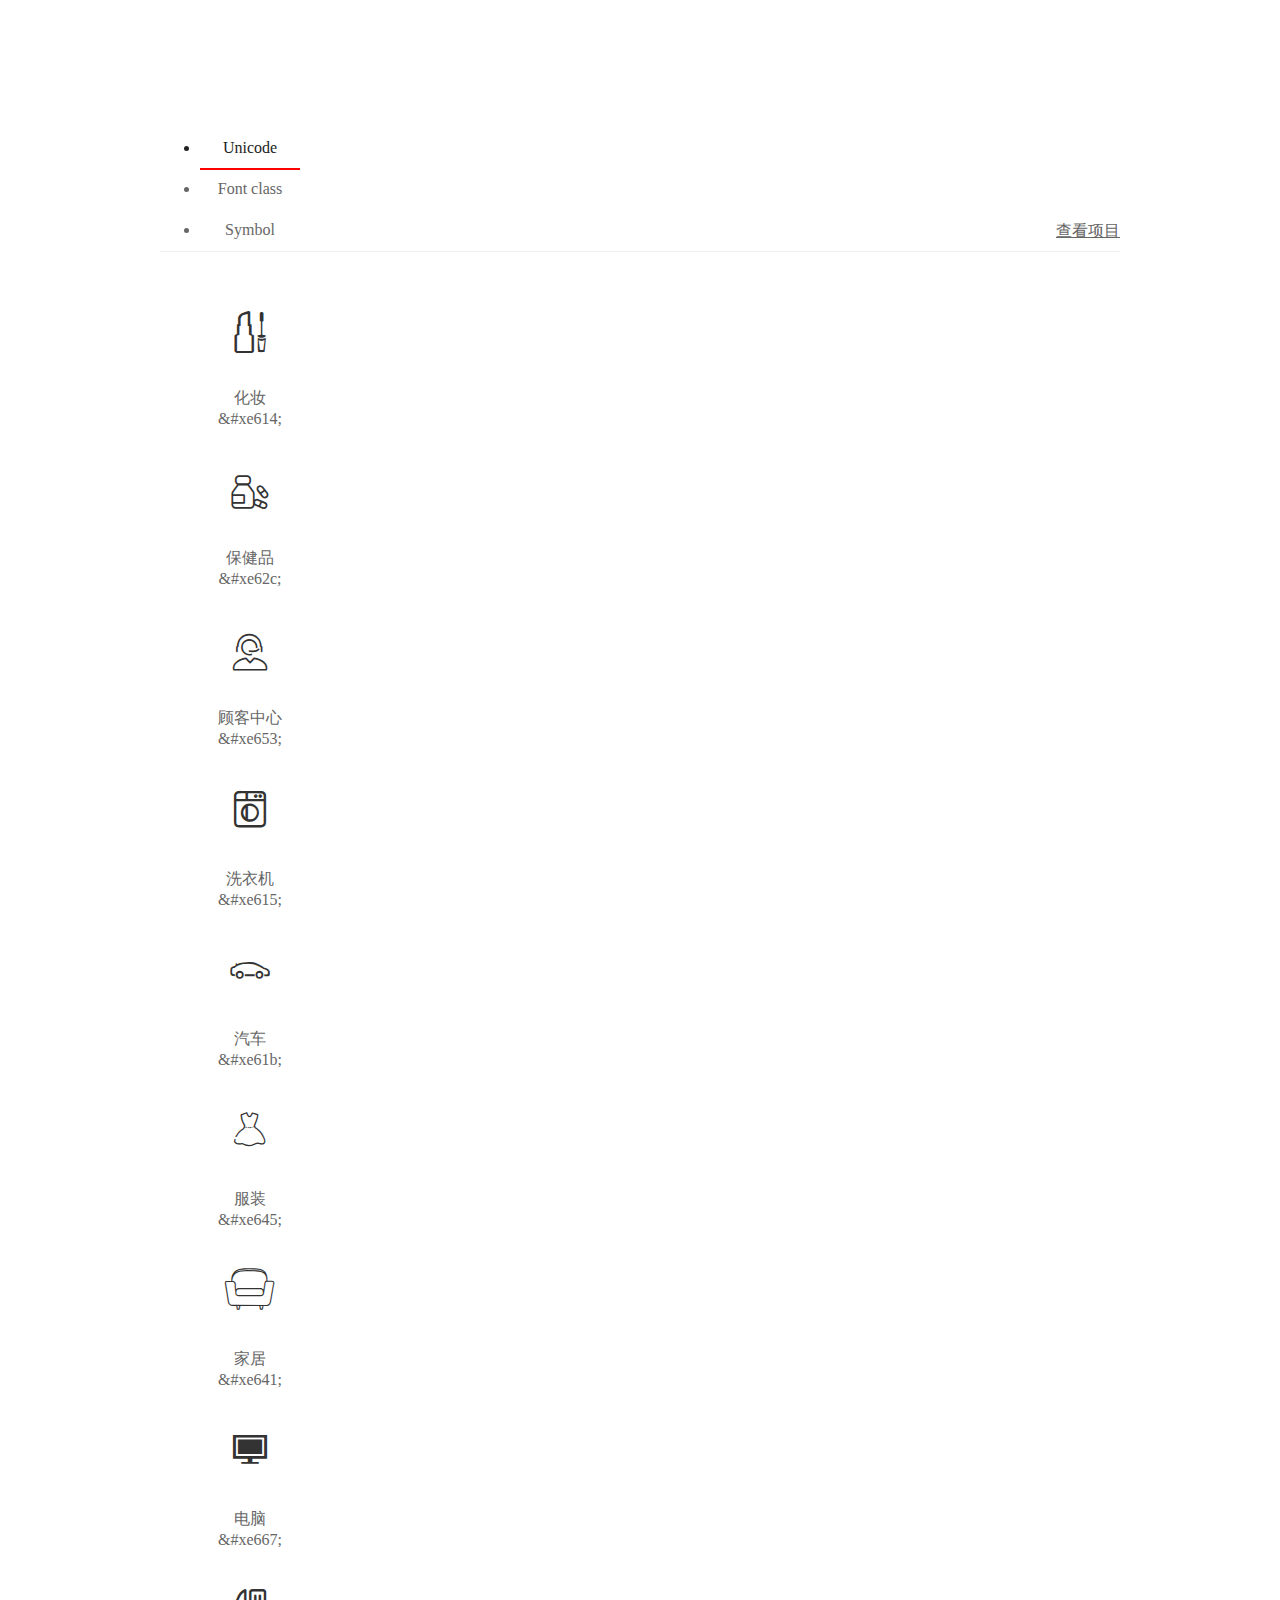
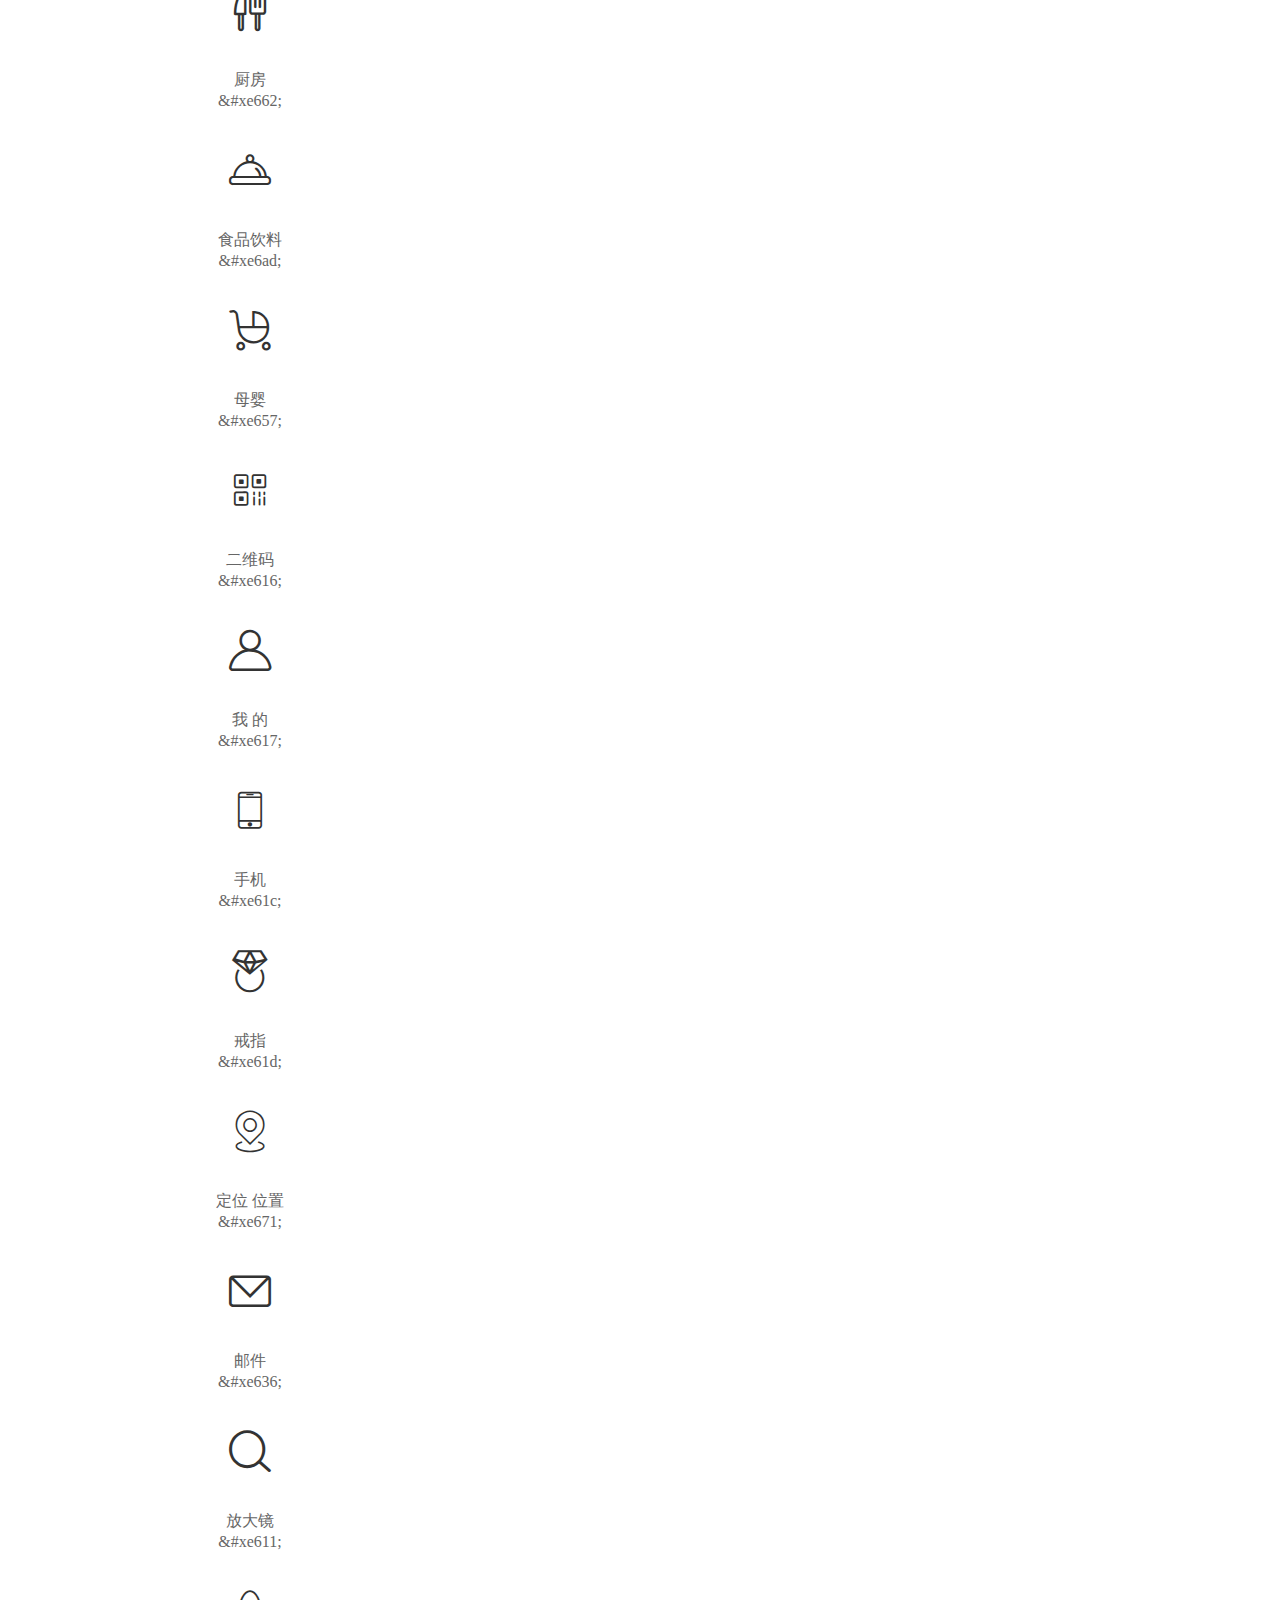
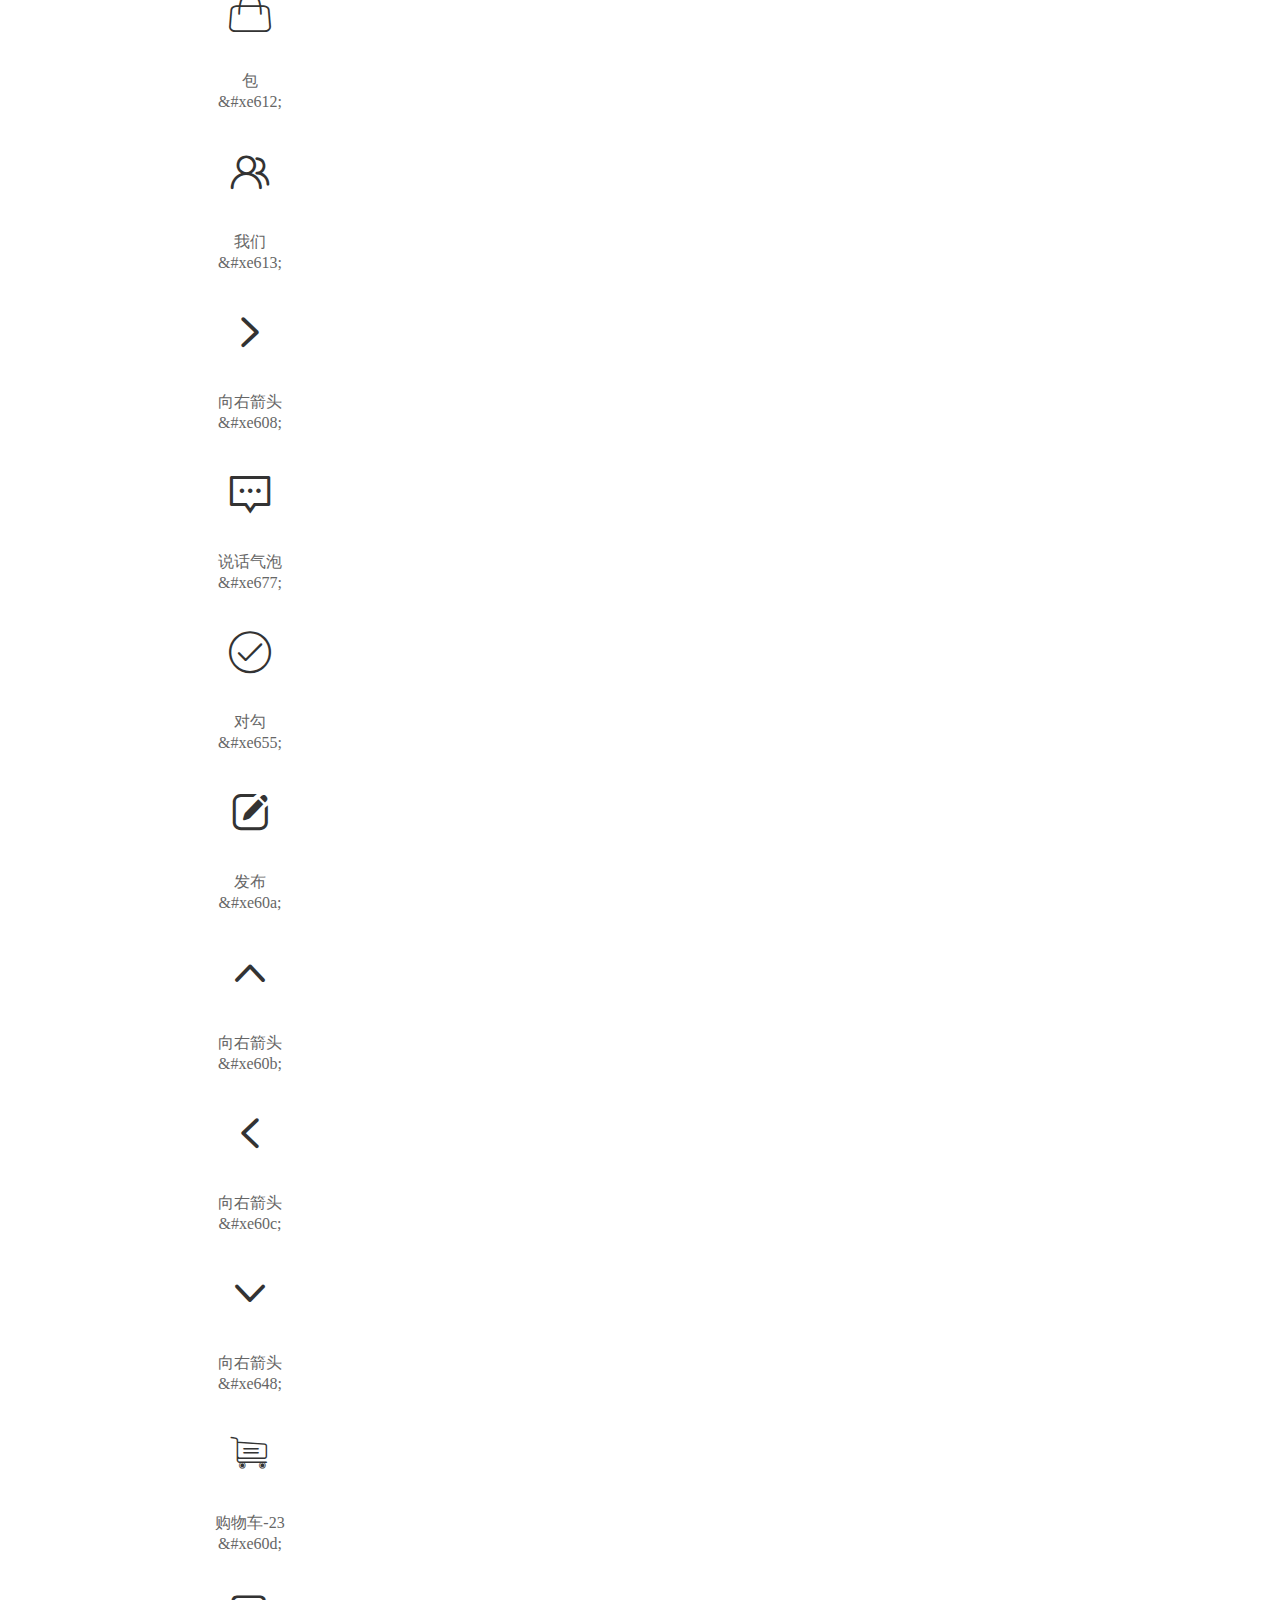
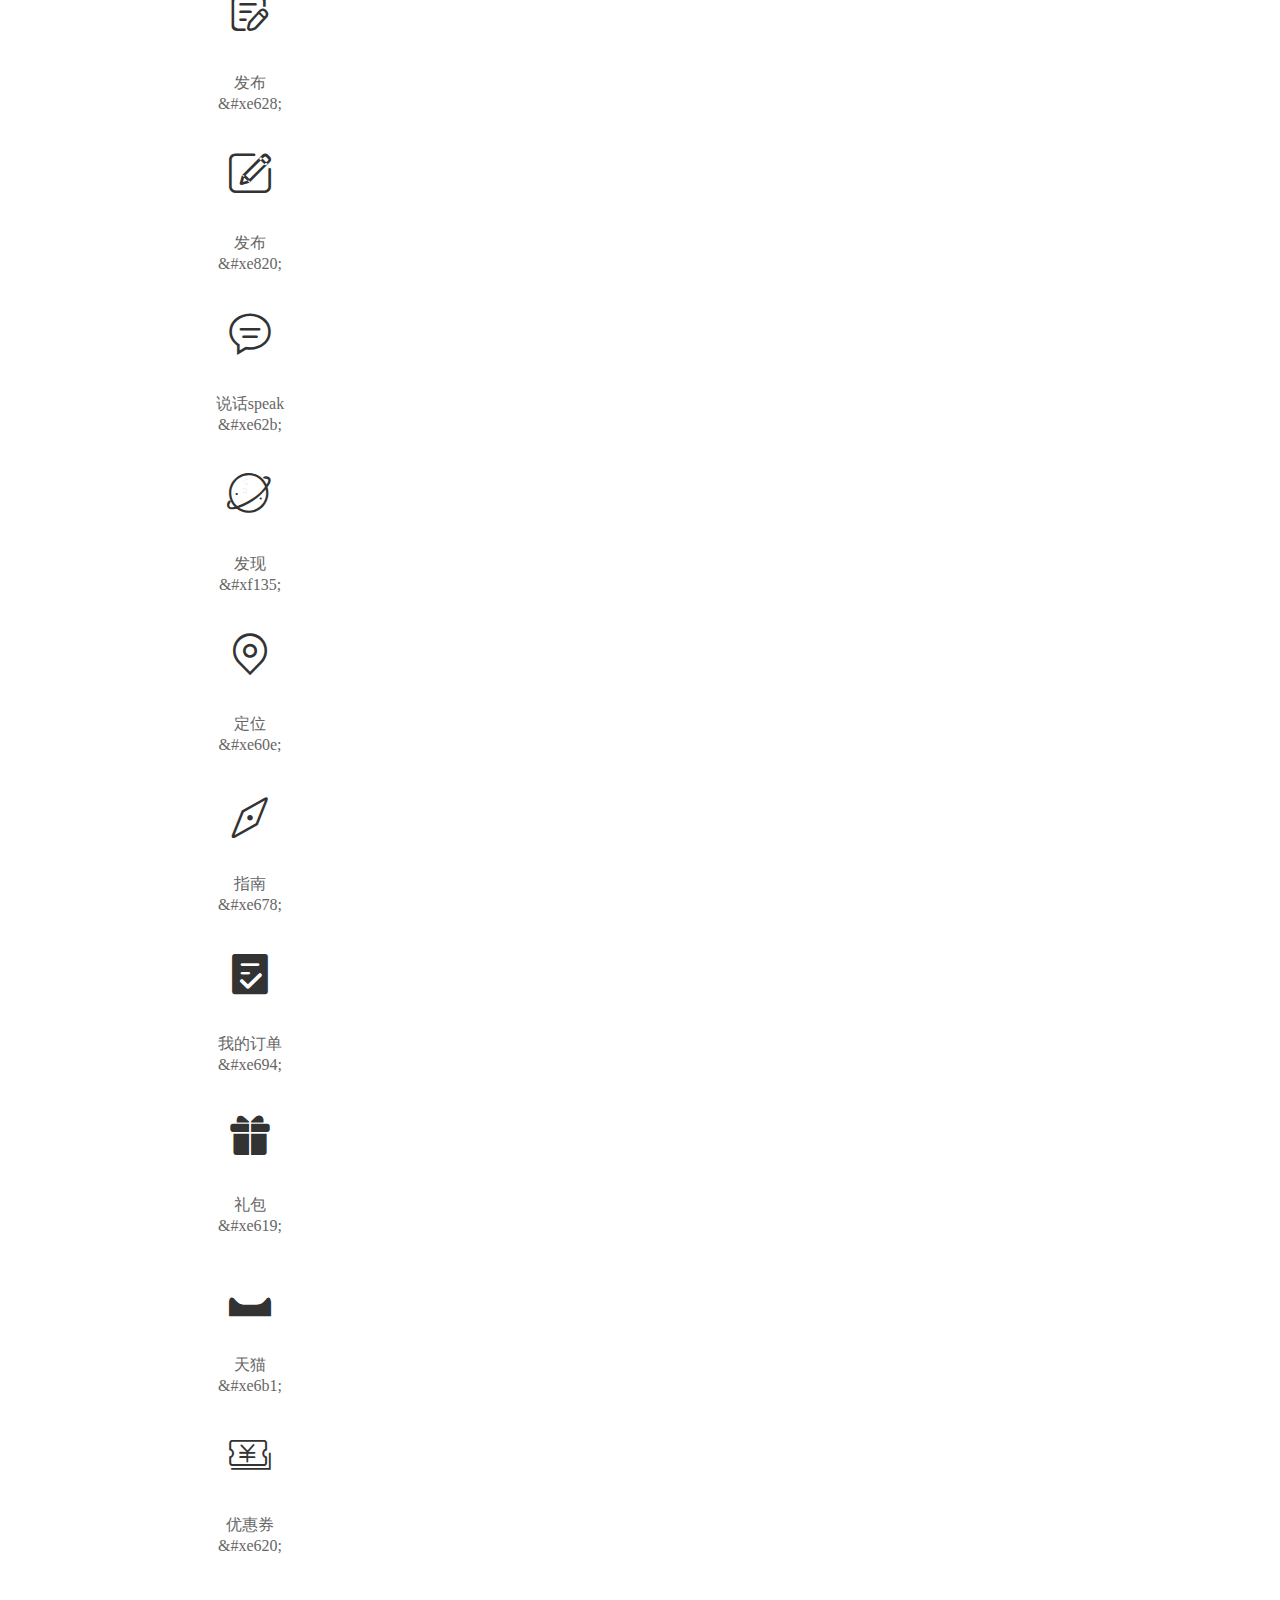
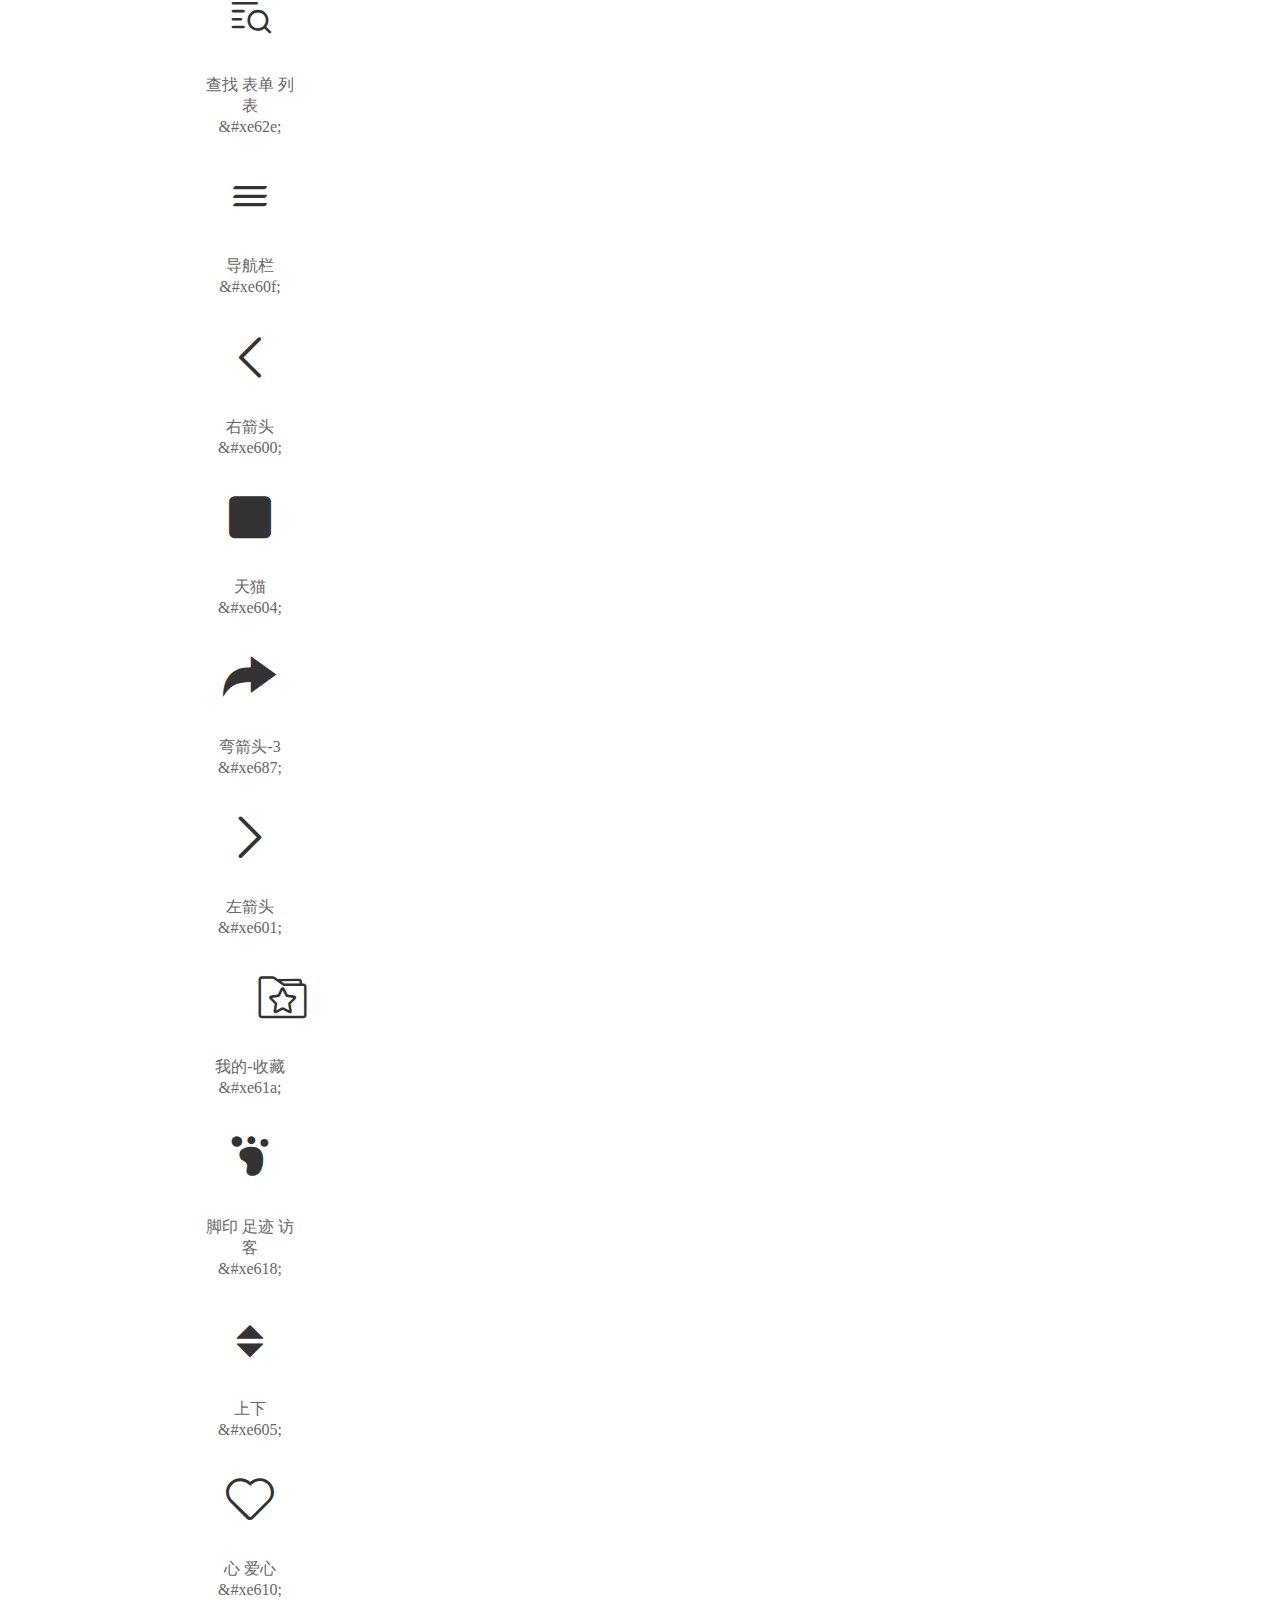
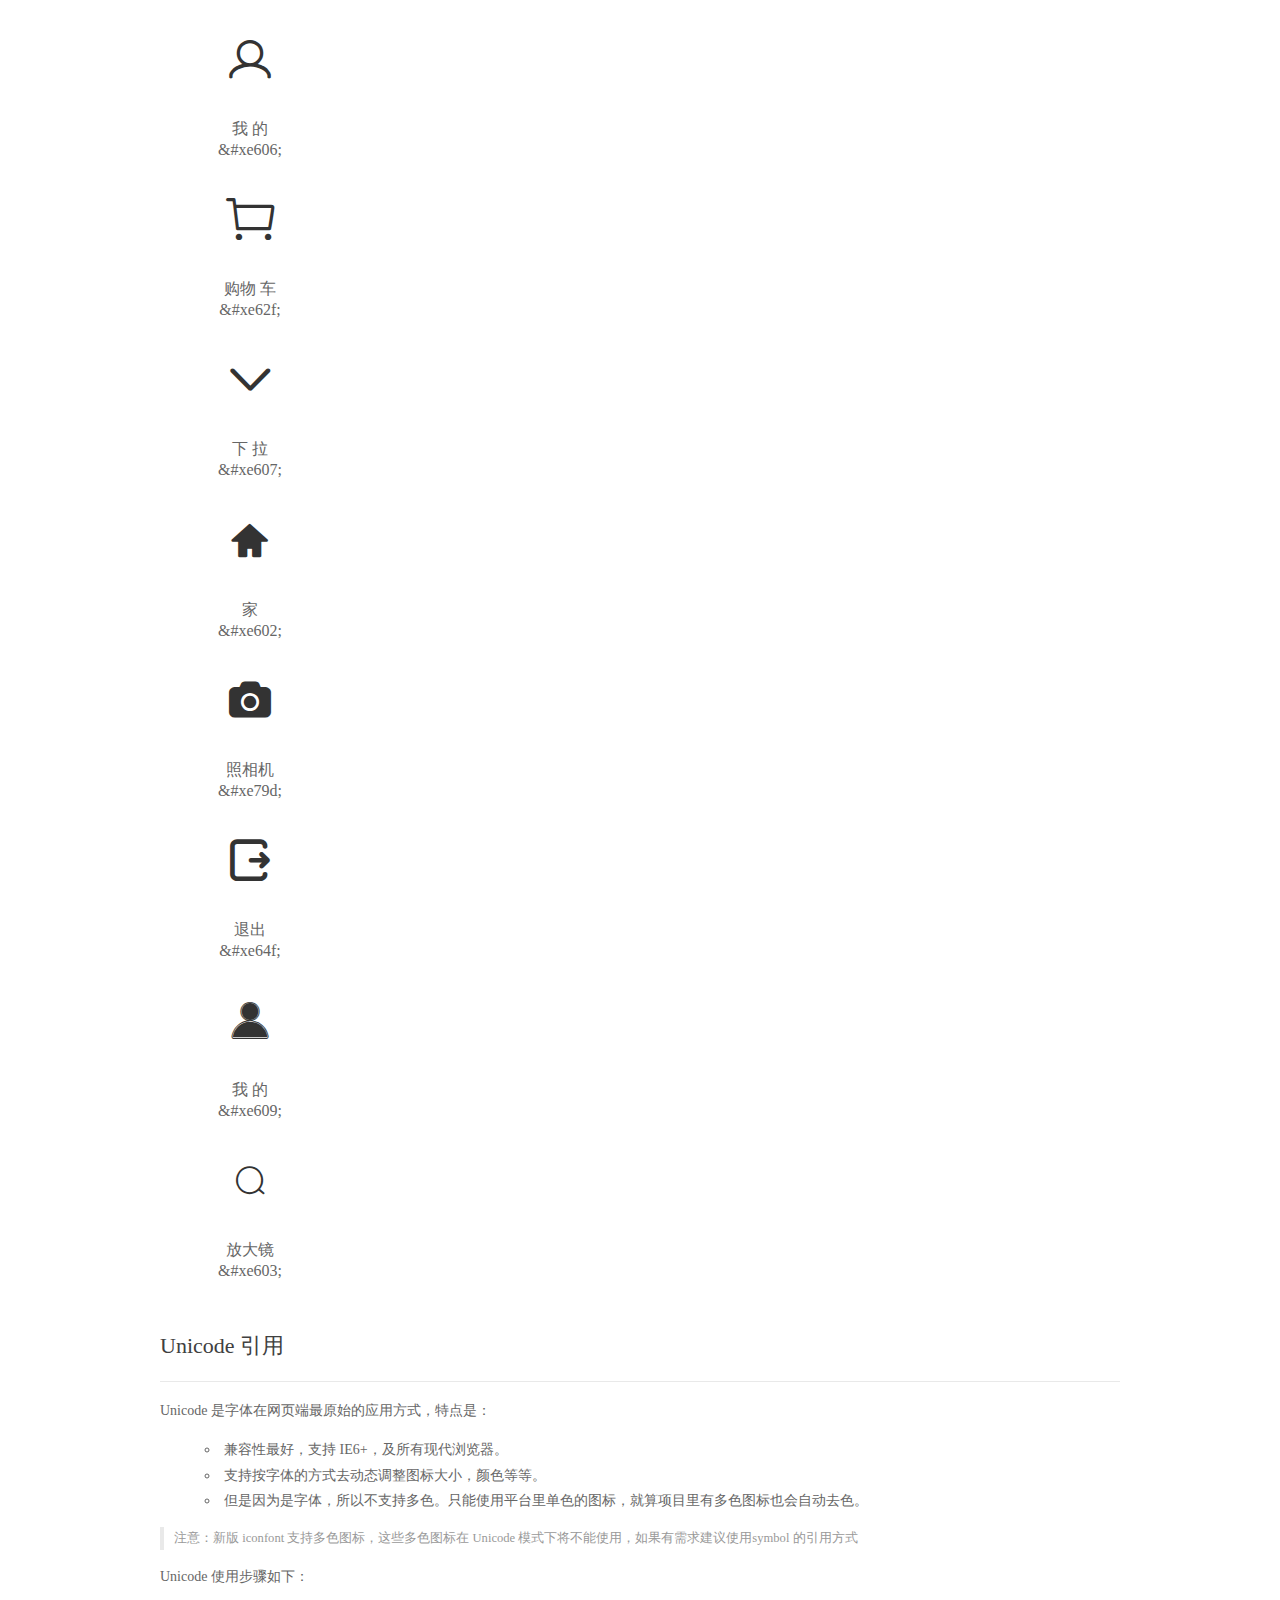
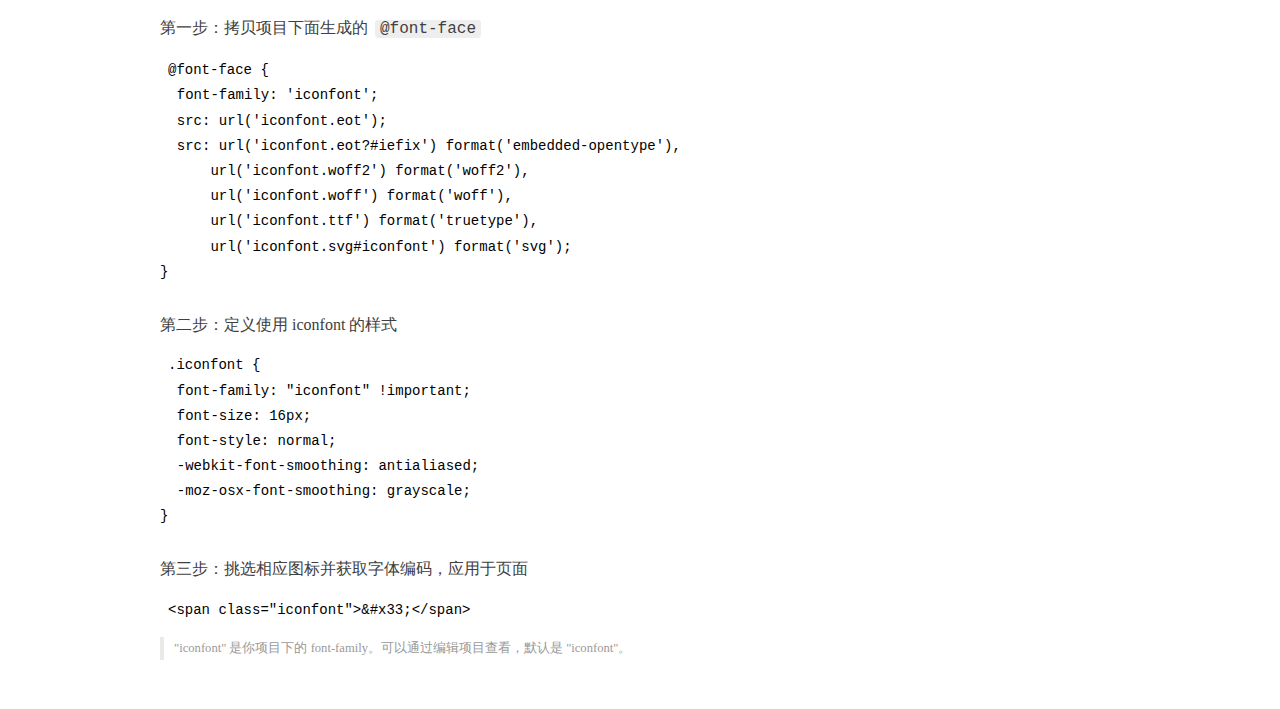
<file: fonts/font_2109583_ro5b5e6kmb/demo_index.html>
<!DOCTYPE html>
<html>
<head>
  <meta charset="utf-8"/>
  <title>IconFont Demo</title>
  <link rel="shortcut icon" href="https://img.alicdn.com/tps/i4/TB1_oz6GVXXXXaFXpXXJDFnIXXX-64-64.ico" type="image/x-icon"/>
  <link rel="stylesheet" href="https://g.alicdn.com/thx/cube/1.3.2/cube.min.css">
  <link rel="stylesheet" href="demo.css">
  <link rel="stylesheet" href="iconfont.css">
  <script src="iconfont.js"></script>
  <!-- jQuery -->
  <script src="https://a1.alicdn.com/oss/uploads/2018/12/26/7bfddb60-08e8-11e9-9b04-53e73bb6408b.js"></script>
  <!-- 代码高亮 -->
  <script src="https://a1.alicdn.com/oss/uploads/2018/12/26/a3f714d0-08e6-11e9-8a15-ebf944d7534c.js"></script>
</head>
<body>
  <div class="main">
    <h1 class="logo"><a href="https://www.iconfont.cn/" title="iconfont 首页" target="_blank">&#xe86b;</a></h1>
    <div class="nav-tabs">
      <ul id="tabs" class="dib-box">
        <li class="dib active"><span>Unicode</span></li>
        <li class="dib"><span>Font class</span></li>
        <li class="dib"><span>Symbol</span></li>
      </ul>
      
      <a href="https://www.iconfont.cn/manage/index?manage_type=myprojects&projectId=2109583" target="_blank" class="nav-more">查看项目</a>
      
    </div>
    <div class="tab-container">
      <div class="content unicode" style="display: block;">
          <ul class="icon_lists dib-box">
          
            <li class="dib">
              <span class="icon iconfont">&#xe614;</span>
                <div class="name">化妆</div>
                <div class="code-name">&amp;#xe614;</div>
              </li>
          
            <li class="dib">
              <span class="icon iconfont">&#xe62c;</span>
                <div class="name">保健品</div>
                <div class="code-name">&amp;#xe62c;</div>
              </li>
          
            <li class="dib">
              <span class="icon iconfont">&#xe653;</span>
                <div class="name">顾客中心</div>
                <div class="code-name">&amp;#xe653;</div>
              </li>
          
            <li class="dib">
              <span class="icon iconfont">&#xe615;</span>
                <div class="name">洗衣机</div>
                <div class="code-name">&amp;#xe615;</div>
              </li>
          
            <li class="dib">
              <span class="icon iconfont">&#xe61b;</span>
                <div class="name">汽车</div>
                <div class="code-name">&amp;#xe61b;</div>
              </li>
          
            <li class="dib">
              <span class="icon iconfont">&#xe645;</span>
                <div class="name">服装</div>
                <div class="code-name">&amp;#xe645;</div>
              </li>
          
            <li class="dib">
              <span class="icon iconfont">&#xe641;</span>
                <div class="name">家居</div>
                <div class="code-name">&amp;#xe641;</div>
              </li>
          
            <li class="dib">
              <span class="icon iconfont">&#xe667;</span>
                <div class="name">电脑</div>
                <div class="code-name">&amp;#xe667;</div>
              </li>
          
            <li class="dib">
              <span class="icon iconfont">&#xe662;</span>
                <div class="name">厨房</div>
                <div class="code-name">&amp;#xe662;</div>
              </li>
          
            <li class="dib">
              <span class="icon iconfont">&#xe6ad;</span>
                <div class="name">食品饮料</div>
                <div class="code-name">&amp;#xe6ad;</div>
              </li>
          
            <li class="dib">
              <span class="icon iconfont">&#xe657;</span>
                <div class="name">母婴</div>
                <div class="code-name">&amp;#xe657;</div>
              </li>
          
            <li class="dib">
              <span class="icon iconfont">&#xe616;</span>
                <div class="name">二维码</div>
                <div class="code-name">&amp;#xe616;</div>
              </li>
          
            <li class="dib">
              <span class="icon iconfont">&#xe617;</span>
                <div class="name">我 的</div>
                <div class="code-name">&amp;#xe617;</div>
              </li>
          
            <li class="dib">
              <span class="icon iconfont">&#xe61c;</span>
                <div class="name">手机</div>
                <div class="code-name">&amp;#xe61c;</div>
              </li>
          
            <li class="dib">
              <span class="icon iconfont">&#xe61d;</span>
                <div class="name">戒指</div>
                <div class="code-name">&amp;#xe61d;</div>
              </li>
          
            <li class="dib">
              <span class="icon iconfont">&#xe671;</span>
                <div class="name">定位 位置</div>
                <div class="code-name">&amp;#xe671;</div>
              </li>
          
            <li class="dib">
              <span class="icon iconfont">&#xe636;</span>
                <div class="name">邮件</div>
                <div class="code-name">&amp;#xe636;</div>
              </li>
          
            <li class="dib">
              <span class="icon iconfont">&#xe611;</span>
                <div class="name">放大镜</div>
                <div class="code-name">&amp;#xe611;</div>
              </li>
          
            <li class="dib">
              <span class="icon iconfont">&#xe612;</span>
                <div class="name">包</div>
                <div class="code-name">&amp;#xe612;</div>
              </li>
          
            <li class="dib">
              <span class="icon iconfont">&#xe613;</span>
                <div class="name">我们</div>
                <div class="code-name">&amp;#xe613;</div>
              </li>
          
            <li class="dib">
              <span class="icon iconfont">&#xe608;</span>
                <div class="name">向右箭头</div>
                <div class="code-name">&amp;#xe608;</div>
              </li>
          
            <li class="dib">
              <span class="icon iconfont">&#xe677;</span>
                <div class="name">说话气泡</div>
                <div class="code-name">&amp;#xe677;</div>
              </li>
          
            <li class="dib">
              <span class="icon iconfont">&#xe655;</span>
                <div class="name">对勾</div>
                <div class="code-name">&amp;#xe655;</div>
              </li>
          
            <li class="dib">
              <span class="icon iconfont">&#xe60a;</span>
                <div class="name">发布</div>
                <div class="code-name">&amp;#xe60a;</div>
              </li>
          
            <li class="dib">
              <span class="icon iconfont">&#xe60b;</span>
                <div class="name">向右箭头</div>
                <div class="code-name">&amp;#xe60b;</div>
              </li>
          
            <li class="dib">
              <span class="icon iconfont">&#xe60c;</span>
                <div class="name">向右箭头</div>
                <div class="code-name">&amp;#xe60c;</div>
              </li>
          
            <li class="dib">
              <span class="icon iconfont">&#xe648;</span>
                <div class="name">向右箭头</div>
                <div class="code-name">&amp;#xe648;</div>
              </li>
          
            <li class="dib">
              <span class="icon iconfont">&#xe60d;</span>
                <div class="name">购物车-23</div>
                <div class="code-name">&amp;#xe60d;</div>
              </li>
          
            <li class="dib">
              <span class="icon iconfont">&#xe628;</span>
                <div class="name">发布</div>
                <div class="code-name">&amp;#xe628;</div>
              </li>
          
            <li class="dib">
              <span class="icon iconfont">&#xe820;</span>
                <div class="name">发布</div>
                <div class="code-name">&amp;#xe820;</div>
              </li>
          
            <li class="dib">
              <span class="icon iconfont">&#xe62b;</span>
                <div class="name">说话speak</div>
                <div class="code-name">&amp;#xe62b;</div>
              </li>
          
            <li class="dib">
              <span class="icon iconfont">&#xf135;</span>
                <div class="name">发现</div>
                <div class="code-name">&amp;#xf135;</div>
              </li>
          
            <li class="dib">
              <span class="icon iconfont">&#xe60e;</span>
                <div class="name">定位</div>
                <div class="code-name">&amp;#xe60e;</div>
              </li>
          
            <li class="dib">
              <span class="icon iconfont">&#xe678;</span>
                <div class="name">指南</div>
                <div class="code-name">&amp;#xe678;</div>
              </li>
          
            <li class="dib">
              <span class="icon iconfont">&#xe694;</span>
                <div class="name">我的订单</div>
                <div class="code-name">&amp;#xe694;</div>
              </li>
          
            <li class="dib">
              <span class="icon iconfont">&#xe619;</span>
                <div class="name">礼包</div>
                <div class="code-name">&amp;#xe619;</div>
              </li>
          
            <li class="dib">
              <span class="icon iconfont">&#xe6b1;</span>
                <div class="name">天猫</div>
                <div class="code-name">&amp;#xe6b1;</div>
              </li>
          
            <li class="dib">
              <span class="icon iconfont">&#xe620;</span>
                <div class="name">优惠券</div>
                <div class="code-name">&amp;#xe620;</div>
              </li>
          
            <li class="dib">
              <span class="icon iconfont">&#xe62e;</span>
                <div class="name">查找 表单 列表</div>
                <div class="code-name">&amp;#xe62e;</div>
              </li>
          
            <li class="dib">
              <span class="icon iconfont">&#xe60f;</span>
                <div class="name">导航栏</div>
                <div class="code-name">&amp;#xe60f;</div>
              </li>
          
            <li class="dib">
              <span class="icon iconfont">&#xe600;</span>
                <div class="name">右箭头</div>
                <div class="code-name">&amp;#xe600;</div>
              </li>
          
            <li class="dib">
              <span class="icon iconfont">&#xe604;</span>
                <div class="name">天猫</div>
                <div class="code-name">&amp;#xe604;</div>
              </li>
          
            <li class="dib">
              <span class="icon iconfont">&#xe687;</span>
                <div class="name">弯箭头-3</div>
                <div class="code-name">&amp;#xe687;</div>
              </li>
          
            <li class="dib">
              <span class="icon iconfont">&#xe601;</span>
                <div class="name">左箭头</div>
                <div class="code-name">&amp;#xe601;</div>
              </li>
          
            <li class="dib">
              <span class="icon iconfont">&#xe61a;</span>
                <div class="name">我的-收藏</div>
                <div class="code-name">&amp;#xe61a;</div>
              </li>
          
            <li class="dib">
              <span class="icon iconfont">&#xe618;</span>
                <div class="name">脚印 足迹 访客</div>
                <div class="code-name">&amp;#xe618;</div>
              </li>
          
            <li class="dib">
              <span class="icon iconfont">&#xe605;</span>
                <div class="name">上下</div>
                <div class="code-name">&amp;#xe605;</div>
              </li>
          
            <li class="dib">
              <span class="icon iconfont">&#xe610;</span>
                <div class="name">心 爱心</div>
                <div class="code-name">&amp;#xe610;</div>
              </li>
          
            <li class="dib">
              <span class="icon iconfont">&#xe606;</span>
                <div class="name">我 的</div>
                <div class="code-name">&amp;#xe606;</div>
              </li>
          
            <li class="dib">
              <span class="icon iconfont">&#xe62f;</span>
                <div class="name">购物 车</div>
                <div class="code-name">&amp;#xe62f;</div>
              </li>
          
            <li class="dib">
              <span class="icon iconfont">&#xe607;</span>
                <div class="name">下  拉</div>
                <div class="code-name">&amp;#xe607;</div>
              </li>
          
            <li class="dib">
              <span class="icon iconfont">&#xe602;</span>
                <div class="name">家</div>
                <div class="code-name">&amp;#xe602;</div>
              </li>
          
            <li class="dib">
              <span class="icon iconfont">&#xe79d;</span>
                <div class="name">照相机</div>
                <div class="code-name">&amp;#xe79d;</div>
              </li>
          
            <li class="dib">
              <span class="icon iconfont">&#xe64f;</span>
                <div class="name">退出</div>
                <div class="code-name">&amp;#xe64f;</div>
              </li>
          
            <li class="dib">
              <span class="icon iconfont">&#xe609;</span>
                <div class="name">我 的</div>
                <div class="code-name">&amp;#xe609;</div>
              </li>
          
            <li class="dib">
              <span class="icon iconfont">&#xe603;</span>
                <div class="name">放大镜</div>
                <div class="code-name">&amp;#xe603;</div>
              </li>
          
          </ul>
          <div class="article markdown">
          <h2 id="unicode-">Unicode 引用</h2>
          <hr>

          <p>Unicode 是字体在网页端最原始的应用方式，特点是：</p>
          <ul>
            <li>兼容性最好，支持 IE6+，及所有现代浏览器。</li>
            <li>支持按字体的方式去动态调整图标大小，颜色等等。</li>
            <li>但是因为是字体，所以不支持多色。只能使用平台里单色的图标，就算项目里有多色图标也会自动去色。</li>
          </ul>
          <blockquote>
            <p>注意：新版 iconfont 支持多色图标，这些多色图标在 Unicode 模式下将不能使用，如果有需求建议使用symbol 的引用方式</p>
          </blockquote>
          <p>Unicode 使用步骤如下：</p>
          <h3 id="-font-face">第一步：拷贝项目下面生成的 <code>@font-face</code></h3>
<pre><code class="language-css"
>@font-face {
  font-family: 'iconfont';
  src: url('iconfont.eot');
  src: url('iconfont.eot?#iefix') format('embedded-opentype'),
      url('iconfont.woff2') format('woff2'),
      url('iconfont.woff') format('woff'),
      url('iconfont.ttf') format('truetype'),
      url('iconfont.svg#iconfont') format('svg');
}
</code></pre>
          <h3 id="-iconfont-">第二步：定义使用 iconfont 的样式</h3>
<pre><code class="language-css"
>.iconfont {
  font-family: "iconfont" !important;
  font-size: 16px;
  font-style: normal;
  -webkit-font-smoothing: antialiased;
  -moz-osx-font-smoothing: grayscale;
}
</code></pre>
          <h3 id="-">第三步：挑选相应图标并获取字体编码，应用于页面</h3>
<pre>
<code class="language-html"
>&lt;span class="iconfont"&gt;&amp;#x33;&lt;/span&gt;
</code></pre>
          <blockquote>
            <p>"iconfont" 是你项目下的 font-family。可以通过编辑项目查看，默认是 "iconfont"。</p>
          </blockquote>
          </div>
      </div>
      <div class="content font-class">
        <ul class="icon_lists dib-box">
          
          <li class="dib">
            <span class="icon iconfont icon-e625"></span>
            <div class="name">
              化妆
            </div>
            <div class="code-name">.icon-e625
            </div>
          </li>
          
          <li class="dib">
            <span class="icon iconfont icon-icon033"></span>
            <div class="name">
              保健品
            </div>
            <div class="code-name">.icon-icon033
            </div>
          </li>
          
          <li class="dib">
            <span class="icon iconfont icon-icon073"></span>
            <div class="name">
              顾客中心
            </div>
            <div class="code-name">.icon-icon073
            </div>
          </li>
          
          <li class="dib">
            <span class="icon iconfont icon-xiyiji"></span>
            <div class="name">
              洗衣机
            </div>
            <div class="code-name">.icon-xiyiji
            </div>
          </li>
          
          <li class="dib">
            <span class="icon iconfont icon-car_hy"></span>
            <div class="name">
              汽车
            </div>
            <div class="code-name">.icon-car_hy
            </div>
          </li>
          
          <li class="dib">
            <span class="icon iconfont icon-fuzhuang"></span>
            <div class="name">
              服装
            </div>
            <div class="code-name">.icon-fuzhuang
            </div>
          </li>
          
          <li class="dib">
            <span class="icon iconfont icon-jiaju"></span>
            <div class="name">
              家居
            </div>
            <div class="code-name">.icon-jiaju
            </div>
          </li>
          
          <li class="dib">
            <span class="icon iconfont icon-diannao"></span>
            <div class="name">
              电脑
            </div>
            <div class="code-name">.icon-diannao
            </div>
          </li>
          
          <li class="dib">
            <span class="icon iconfont icon-chufang"></span>
            <div class="name">
              厨房
            </div>
            <div class="code-name">.icon-chufang
            </div>
          </li>
          
          <li class="dib">
            <span class="icon iconfont icon-shipinyinliao"></span>
            <div class="name">
              食品饮料
            </div>
            <div class="code-name">.icon-shipinyinliao
            </div>
          </li>
          
          <li class="dib">
            <span class="icon iconfont icon-muying"></span>
            <div class="name">
              母婴
            </div>
            <div class="code-name">.icon-muying
            </div>
          </li>
          
          <li class="dib">
            <span class="icon iconfont icon-qrcode"></span>
            <div class="name">
              二维码
            </div>
            <div class="code-name">.icon-qrcode
            </div>
          </li>
          
          <li class="dib">
            <span class="icon iconfont icon-wode2"></span>
            <div class="name">
              我 的
            </div>
            <div class="code-name">.icon-wode2
            </div>
          </li>
          
          <li class="dib">
            <span class="icon iconfont icon-shouji"></span>
            <div class="name">
              手机
            </div>
            <div class="code-name">.icon-shouji
            </div>
          </li>
          
          <li class="dib">
            <span class="icon iconfont icon-jiezhi"></span>
            <div class="name">
              戒指
            </div>
            <div class="code-name">.icon-jiezhi
            </div>
          </li>
          
          <li class="dib">
            <span class="icon iconfont icon-dingweiweizhi"></span>
            <div class="name">
              定位 位置
            </div>
            <div class="code-name">.icon-dingweiweizhi
            </div>
          </li>
          
          <li class="dib">
            <span class="icon iconfont icon-youjian"></span>
            <div class="name">
              邮件
            </div>
            <div class="code-name">.icon-youjian
            </div>
          </li>
          
          <li class="dib">
            <span class="icon iconfont icon-fangdajing"></span>
            <div class="name">
              放大镜
            </div>
            <div class="code-name">.icon-fangdajing
            </div>
          </li>
          
          <li class="dib">
            <span class="icon iconfont icon-bao"></span>
            <div class="name">
              包
            </div>
            <div class="code-name">.icon-bao
            </div>
          </li>
          
          <li class="dib">
            <span class="icon iconfont icon-women"></span>
            <div class="name">
              我们
            </div>
            <div class="code-name">.icon-women
            </div>
          </li>
          
          <li class="dib">
            <span class="icon iconfont icon-fanhui-copy-copy"></span>
            <div class="name">
              向右箭头
            </div>
            <div class="code-name">.icon-fanhui-copy-copy
            </div>
          </li>
          
          <li class="dib">
            <span class="icon iconfont icon-shuohuaqipao"></span>
            <div class="name">
              说话气泡
            </div>
            <div class="code-name">.icon-shuohuaqipao
            </div>
          </li>
          
          <li class="dib">
            <span class="icon iconfont icon-duigou"></span>
            <div class="name">
              对勾
            </div>
            <div class="code-name">.icon-duigou
            </div>
          </li>
          
          <li class="dib">
            <span class="icon iconfont icon-fabu"></span>
            <div class="name">
              发布
            </div>
            <div class="code-name">.icon-fabu
            </div>
          </li>
          
          <li class="dib">
            <span class="icon iconfont icon-arrow-right-copy"></span>
            <div class="name">
              向右箭头
            </div>
            <div class="code-name">.icon-arrow-right-copy
            </div>
          </li>
          
          <li class="dib">
            <span class="icon iconfont icon-fanhui-left"></span>
            <div class="name">
              向右箭头
            </div>
            <div class="code-name">.icon-fanhui-left
            </div>
          </li>
          
          <li class="dib">
            <span class="icon iconfont icon-fanhui-copy-copy1"></span>
            <div class="name">
              向右箭头
            </div>
            <div class="code-name">.icon-fanhui-copy-copy1
            </div>
          </li>
          
          <li class="dib">
            <span class="icon iconfont icon-qicheqianlian-1-copy"></span>
            <div class="name">
              购物车-23
            </div>
            <div class="code-name">.icon-qicheqianlian-1-copy
            </div>
          </li>
          
          <li class="dib">
            <span class="icon iconfont icon-fabu1"></span>
            <div class="name">
              发布
            </div>
            <div class="code-name">.icon-fabu1
            </div>
          </li>
          
          <li class="dib">
            <span class="icon iconfont icon-fabu2"></span>
            <div class="name">
              发布
            </div>
            <div class="code-name">.icon-fabu2
            </div>
          </li>
          
          <li class="dib">
            <span class="icon iconfont icon-shuohuaspeak"></span>
            <div class="name">
              说话speak
            </div>
            <div class="code-name">.icon-shuohuaspeak
            </div>
          </li>
          
          <li class="dib">
            <span class="icon iconfont icon-faxian"></span>
            <div class="name">
              发现
            </div>
            <div class="code-name">.icon-faxian
            </div>
          </li>
          
          <li class="dib">
            <span class="icon iconfont icon-location"></span>
            <div class="name">
              定位
            </div>
            <div class="code-name">.icon-location
            </div>
          </li>
          
          <li class="dib">
            <span class="icon iconfont icon-rectangle392oval2382"></span>
            <div class="name">
              指南
            </div>
            <div class="code-name">.icon-rectangle392oval2382
            </div>
          </li>
          
          <li class="dib">
            <span class="icon iconfont icon-wodedingdan"></span>
            <div class="name">
              我的订单
            </div>
            <div class="code-name">.icon-wodedingdan
            </div>
          </li>
          
          <li class="dib">
            <span class="icon iconfont icon-libao"></span>
            <div class="name">
              礼包
            </div>
            <div class="code-name">.icon-libao
            </div>
          </li>
          
          <li class="dib">
            <span class="icon iconfont icon-tianmao"></span>
            <div class="name">
              天猫
            </div>
            <div class="code-name">.icon-tianmao
            </div>
          </li>
          
          <li class="dib">
            <span class="icon iconfont icon-youhuiquan"></span>
            <div class="name">
              优惠券
            </div>
            <div class="code-name">.icon-youhuiquan
            </div>
          </li>
          
          <li class="dib">
            <span class="icon iconfont icon-chazhaobiaodanliebiao"></span>
            <div class="name">
              查找 表单 列表
            </div>
            <div class="code-name">.icon-chazhaobiaodanliebiao
            </div>
          </li>
          
          <li class="dib">
            <span class="icon iconfont icon-daohanglan"></span>
            <div class="name">
              导航栏
            </div>
            <div class="code-name">.icon-daohanglan
            </div>
          </li>
          
          <li class="dib">
            <span class="icon iconfont icon-left"></span>
            <div class="name">
              右箭头
            </div>
            <div class="code-name">.icon-left
            </div>
          </li>
          
          <li class="dib">
            <span class="icon iconfont icon-tianmao1"></span>
            <div class="name">
              天猫
            </div>
            <div class="code-name">.icon-tianmao1
            </div>
          </li>
          
          <li class="dib">
            <span class="icon iconfont icon-wanjiantou-"></span>
            <div class="name">
              弯箭头-3
            </div>
            <div class="code-name">.icon-wanjiantou-
            </div>
          </li>
          
          <li class="dib">
            <span class="icon iconfont icon-right-angle"></span>
            <div class="name">
              左箭头
            </div>
            <div class="code-name">.icon-right-angle
            </div>
          </li>
          
          <li class="dib">
            <span class="icon iconfont icon-wode-shoucang"></span>
            <div class="name">
              我的-收藏
            </div>
            <div class="code-name">.icon-wode-shoucang
            </div>
          </li>
          
          <li class="dib">
            <span class="icon iconfont icon-jiaoyinzujifangke"></span>
            <div class="name">
              脚印 足迹 访客
            </div>
            <div class="code-name">.icon-jiaoyinzujifangke
            </div>
          </li>
          
          <li class="dib">
            <span class="icon iconfont icon-price-normal"></span>
            <div class="name">
              上下
            </div>
            <div class="code-name">.icon-price-normal
            </div>
          </li>
          
          <li class="dib">
            <span class="icon iconfont icon-xinaixin"></span>
            <div class="name">
              心 爱心
            </div>
            <div class="code-name">.icon-xinaixin
            </div>
          </li>
          
          <li class="dib">
            <span class="icon iconfont icon-wode1"></span>
            <div class="name">
              我 的
            </div>
            <div class="code-name">.icon-wode1
            </div>
          </li>
          
          <li class="dib">
            <span class="icon iconfont icon-gouwuche"></span>
            <div class="name">
              购物 车
            </div>
            <div class="code-name">.icon-gouwuche
            </div>
          </li>
          
          <li class="dib">
            <span class="icon iconfont icon-xiala"></span>
            <div class="name">
              下  拉
            </div>
            <div class="code-name">.icon-xiala
            </div>
          </li>
          
          <li class="dib">
            <span class="icon iconfont icon-icon-00FC"></span>
            <div class="name">
              家
            </div>
            <div class="code-name">.icon-icon-00FC
            </div>
          </li>
          
          <li class="dib">
            <span class="icon iconfont icon-zhaoxiangji"></span>
            <div class="name">
              照相机
            </div>
            <div class="code-name">.icon-zhaoxiangji
            </div>
          </li>
          
          <li class="dib">
            <span class="icon iconfont icon-tuichu"></span>
            <div class="name">
              退出
            </div>
            <div class="code-name">.icon-tuichu
            </div>
          </li>
          
          <li class="dib">
            <span class="icon iconfont icon-wode"></span>
            <div class="name">
              我 的
            </div>
            <div class="code-name">.icon-wode
            </div>
          </li>
          
          <li class="dib">
            <span class="icon iconfont icon-fangdajing1"></span>
            <div class="name">
              放大镜
            </div>
            <div class="code-name">.icon-fangdajing1
            </div>
          </li>
          
        </ul>
        <div class="article markdown">
        <h2 id="font-class-">font-class 引用</h2>
        <hr>

        <p>font-class 是 Unicode 使用方式的一种变种，主要是解决 Unicode 书写不直观，语意不明确的问题。</p>
        <p>与 Unicode 使用方式相比，具有如下特点：</p>
        <ul>
          <li>兼容性良好，支持 IE8+，及所有现代浏览器。</li>
          <li>相比于 Unicode 语意明确，书写更直观。可以很容易分辨这个 icon 是什么。</li>
          <li>因为使用 class 来定义图标，所以当要替换图标时，只需要修改 class 里面的 Unicode 引用。</li>
          <li>不过因为本质上还是使用的字体，所以多色图标还是不支持的。</li>
        </ul>
        <p>使用步骤如下：</p>
        <h3 id="-fontclass-">第一步：引入项目下面生成的 fontclass 代码：</h3>
<pre><code class="language-html">&lt;link rel="stylesheet" href="./iconfont.css"&gt;
</code></pre>
        <h3 id="-">第二步：挑选相应图标并获取类名，应用于页面：</h3>
<pre><code class="language-html">&lt;span class="iconfont icon-xxx"&gt;&lt;/span&gt;
</code></pre>
        <blockquote>
          <p>"
            iconfont" 是你项目下的 font-family。可以通过编辑项目查看，默认是 "iconfont"。</p>
        </blockquote>
      </div>
      </div>
      <div class="content symbol">
          <ul class="icon_lists dib-box">
          
            <li class="dib">
                <svg class="icon svg-icon" aria-hidden="true">
                  <use xlink:href="#icon-e625"></use>
                </svg>
                <div class="name">化妆</div>
                <div class="code-name">#icon-e625</div>
            </li>
          
            <li class="dib">
                <svg class="icon svg-icon" aria-hidden="true">
                  <use xlink:href="#icon-icon033"></use>
                </svg>
                <div class="name">保健品</div>
                <div class="code-name">#icon-icon033</div>
            </li>
          
            <li class="dib">
                <svg class="icon svg-icon" aria-hidden="true">
                  <use xlink:href="#icon-icon073"></use>
                </svg>
                <div class="name">顾客中心</div>
                <div class="code-name">#icon-icon073</div>
            </li>
          
            <li class="dib">
                <svg class="icon svg-icon" aria-hidden="true">
                  <use xlink:href="#icon-xiyiji"></use>
                </svg>
                <div class="name">洗衣机</div>
                <div class="code-name">#icon-xiyiji</div>
            </li>
          
            <li class="dib">
                <svg class="icon svg-icon" aria-hidden="true">
                  <use xlink:href="#icon-car_hy"></use>
                </svg>
                <div class="name">汽车</div>
                <div class="code-name">#icon-car_hy</div>
            </li>
          
            <li class="dib">
                <svg class="icon svg-icon" aria-hidden="true">
                  <use xlink:href="#icon-fuzhuang"></use>
                </svg>
                <div class="name">服装</div>
                <div class="code-name">#icon-fuzhuang</div>
            </li>
          
            <li class="dib">
                <svg class="icon svg-icon" aria-hidden="true">
                  <use xlink:href="#icon-jiaju"></use>
                </svg>
                <div class="name">家居</div>
                <div class="code-name">#icon-jiaju</div>
            </li>
          
            <li class="dib">
                <svg class="icon svg-icon" aria-hidden="true">
                  <use xlink:href="#icon-diannao"></use>
                </svg>
                <div class="name">电脑</div>
                <div class="code-name">#icon-diannao</div>
            </li>
          
            <li class="dib">
                <svg class="icon svg-icon" aria-hidden="true">
                  <use xlink:href="#icon-chufang"></use>
                </svg>
                <div class="name">厨房</div>
                <div class="code-name">#icon-chufang</div>
            </li>
          
            <li class="dib">
                <svg class="icon svg-icon" aria-hidden="true">
                  <use xlink:href="#icon-shipinyinliao"></use>
                </svg>
                <div class="name">食品饮料</div>
                <div class="code-name">#icon-shipinyinliao</div>
            </li>
          
            <li class="dib">
                <svg class="icon svg-icon" aria-hidden="true">
                  <use xlink:href="#icon-muying"></use>
                </svg>
                <div class="name">母婴</div>
                <div class="code-name">#icon-muying</div>
            </li>
          
            <li class="dib">
                <svg class="icon svg-icon" aria-hidden="true">
                  <use xlink:href="#icon-qrcode"></use>
                </svg>
                <div class="name">二维码</div>
                <div class="code-name">#icon-qrcode</div>
            </li>
          
            <li class="dib">
                <svg class="icon svg-icon" aria-hidden="true">
                  <use xlink:href="#icon-wode2"></use>
                </svg>
                <div class="name">我 的</div>
                <div class="code-name">#icon-wode2</div>
            </li>
          
            <li class="dib">
                <svg class="icon svg-icon" aria-hidden="true">
                  <use xlink:href="#icon-shouji"></use>
                </svg>
                <div class="name">手机</div>
                <div class="code-name">#icon-shouji</div>
            </li>
          
            <li class="dib">
                <svg class="icon svg-icon" aria-hidden="true">
                  <use xlink:href="#icon-jiezhi"></use>
                </svg>
                <div class="name">戒指</div>
                <div class="code-name">#icon-jiezhi</div>
            </li>
          
            <li class="dib">
                <svg class="icon svg-icon" aria-hidden="true">
                  <use xlink:href="#icon-dingweiweizhi"></use>
                </svg>
                <div class="name">定位 位置</div>
                <div class="code-name">#icon-dingweiweizhi</div>
            </li>
          
            <li class="dib">
                <svg class="icon svg-icon" aria-hidden="true">
                  <use xlink:href="#icon-youjian"></use>
                </svg>
                <div class="name">邮件</div>
                <div class="code-name">#icon-youjian</div>
            </li>
          
            <li class="dib">
                <svg class="icon svg-icon" aria-hidden="true">
                  <use xlink:href="#icon-fangdajing"></use>
                </svg>
                <div class="name">放大镜</div>
                <div class="code-name">#icon-fangdajing</div>
            </li>
          
            <li class="dib">
                <svg class="icon svg-icon" aria-hidden="true">
                  <use xlink:href="#icon-bao"></use>
                </svg>
                <div class="name">包</div>
                <div class="code-name">#icon-bao</div>
            </li>
          
            <li class="dib">
                <svg class="icon svg-icon" aria-hidden="true">
                  <use xlink:href="#icon-women"></use>
                </svg>
                <div class="name">我们</div>
                <div class="code-name">#icon-women</div>
            </li>
          
            <li class="dib">
                <svg class="icon svg-icon" aria-hidden="true">
                  <use xlink:href="#icon-fanhui-copy-copy"></use>
                </svg>
                <div class="name">向右箭头</div>
                <div class="code-name">#icon-fanhui-copy-copy</div>
            </li>
          
            <li class="dib">
                <svg class="icon svg-icon" aria-hidden="true">
                  <use xlink:href="#icon-shuohuaqipao"></use>
                </svg>
                <div class="name">说话气泡</div>
                <div class="code-name">#icon-shuohuaqipao</div>
            </li>
          
            <li class="dib">
                <svg class="icon svg-icon" aria-hidden="true">
                  <use xlink:href="#icon-duigou"></use>
                </svg>
                <div class="name">对勾</div>
                <div class="code-name">#icon-duigou</div>
            </li>
          
            <li class="dib">
                <svg class="icon svg-icon" aria-hidden="true">
                  <use xlink:href="#icon-fabu"></use>
                </svg>
                <div class="name">发布</div>
                <div class="code-name">#icon-fabu</div>
            </li>
          
            <li class="dib">
                <svg class="icon svg-icon" aria-hidden="true">
                  <use xlink:href="#icon-arrow-right-copy"></use>
                </svg>
                <div class="name">向右箭头</div>
                <div class="code-name">#icon-arrow-right-copy</div>
            </li>
          
            <li class="dib">
                <svg class="icon svg-icon" aria-hidden="true">
                  <use xlink:href="#icon-fanhui-left"></use>
                </svg>
                <div class="name">向右箭头</div>
                <div class="code-name">#icon-fanhui-left</div>
            </li>
          
            <li class="dib">
                <svg class="icon svg-icon" aria-hidden="true">
                  <use xlink:href="#icon-fanhui-copy-copy1"></use>
                </svg>
                <div class="name">向右箭头</div>
                <div class="code-name">#icon-fanhui-copy-copy1</div>
            </li>
          
            <li class="dib">
                <svg class="icon svg-icon" aria-hidden="true">
                  <use xlink:href="#icon-qicheqianlian-1-copy"></use>
                </svg>
                <div class="name">购物车-23</div>
                <div class="code-name">#icon-qicheqianlian-1-copy</div>
            </li>
          
            <li class="dib">
                <svg class="icon svg-icon" aria-hidden="true">
                  <use xlink:href="#icon-fabu1"></use>
                </svg>
                <div class="name">发布</div>
                <div class="code-name">#icon-fabu1</div>
            </li>
          
            <li class="dib">
                <svg class="icon svg-icon" aria-hidden="true">
                  <use xlink:href="#icon-fabu2"></use>
                </svg>
                <div class="name">发布</div>
                <div class="code-name">#icon-fabu2</div>
            </li>
          
            <li class="dib">
                <svg class="icon svg-icon" aria-hidden="true">
                  <use xlink:href="#icon-shuohuaspeak"></use>
                </svg>
                <div class="name">说话speak</div>
                <div class="code-name">#icon-shuohuaspeak</div>
            </li>
          
            <li class="dib">
                <svg class="icon svg-icon" aria-hidden="true">
                  <use xlink:href="#icon-faxian"></use>
                </svg>
                <div class="name">发现</div>
                <div class="code-name">#icon-faxian</div>
            </li>
          
            <li class="dib">
                <svg class="icon svg-icon" aria-hidden="true">
                  <use xlink:href="#icon-location"></use>
                </svg>
                <div class="name">定位</div>
                <div class="code-name">#icon-location</div>
            </li>
          
            <li class="dib">
                <svg class="icon svg-icon" aria-hidden="true">
                  <use xlink:href="#icon-rectangle392oval2382"></use>
                </svg>
                <div class="name">指南</div>
                <div class="code-name">#icon-rectangle392oval2382</div>
            </li>
          
            <li class="dib">
                <svg class="icon svg-icon" aria-hidden="true">
                  <use xlink:href="#icon-wodedingdan"></use>
                </svg>
                <div class="name">我的订单</div>
                <div class="code-name">#icon-wodedingdan</div>
            </li>
          
            <li class="dib">
                <svg class="icon svg-icon" aria-hidden="true">
                  <use xlink:href="#icon-libao"></use>
                </svg>
                <div class="name">礼包</div>
                <div class="code-name">#icon-libao</div>
            </li>
          
            <li class="dib">
                <svg class="icon svg-icon" aria-hidden="true">
                  <use xlink:href="#icon-tianmao"></use>
                </svg>
                <div class="name">天猫</div>
                <div class="code-name">#icon-tianmao</div>
            </li>
          
            <li class="dib">
                <svg class="icon svg-icon" aria-hidden="true">
                  <use xlink:href="#icon-youhuiquan"></use>
                </svg>
                <div class="name">优惠券</div>
                <div class="code-name">#icon-youhuiquan</div>
            </li>
          
            <li class="dib">
                <svg class="icon svg-icon" aria-hidden="true">
                  <use xlink:href="#icon-chazhaobiaodanliebiao"></use>
                </svg>
                <div class="name">查找 表单 列表</div>
                <div class="code-name">#icon-chazhaobiaodanliebiao</div>
            </li>
          
            <li class="dib">
                <svg class="icon svg-icon" aria-hidden="true">
                  <use xlink:href="#icon-daohanglan"></use>
                </svg>
                <div class="name">导航栏</div>
                <div class="code-name">#icon-daohanglan</div>
            </li>
          
            <li class="dib">
                <svg class="icon svg-icon" aria-hidden="true">
                  <use xlink:href="#icon-left"></use>
                </svg>
                <div class="name">右箭头</div>
                <div class="code-name">#icon-left</div>
            </li>
          
            <li class="dib">
                <svg class="icon svg-icon" aria-hidden="true">
                  <use xlink:href="#icon-tianmao1"></use>
                </svg>
                <div class="name">天猫</div>
                <div class="code-name">#icon-tianmao1</div>
            </li>
          
            <li class="dib">
                <svg class="icon svg-icon" aria-hidden="true">
                  <use xlink:href="#icon-wanjiantou-"></use>
                </svg>
                <div class="name">弯箭头-3</div>
                <div class="code-name">#icon-wanjiantou-</div>
            </li>
          
            <li class="dib">
                <svg class="icon svg-icon" aria-hidden="true">
                  <use xlink:href="#icon-right-angle"></use>
                </svg>
                <div class="name">左箭头</div>
                <div class="code-name">#icon-right-angle</div>
            </li>
          
            <li class="dib">
                <svg class="icon svg-icon" aria-hidden="true">
                  <use xlink:href="#icon-wode-shoucang"></use>
                </svg>
                <div class="name">我的-收藏</div>
                <div class="code-name">#icon-wode-shoucang</div>
            </li>
          
            <li class="dib">
                <svg class="icon svg-icon" aria-hidden="true">
                  <use xlink:href="#icon-jiaoyinzujifangke"></use>
                </svg>
                <div class="name">脚印 足迹 访客</div>
                <div class="code-name">#icon-jiaoyinzujifangke</div>
            </li>
          
            <li class="dib">
                <svg class="icon svg-icon" aria-hidden="true">
                  <use xlink:href="#icon-price-normal"></use>
                </svg>
                <div class="name">上下</div>
                <div class="code-name">#icon-price-normal</div>
            </li>
          
            <li class="dib">
                <svg class="icon svg-icon" aria-hidden="true">
                  <use xlink:href="#icon-xinaixin"></use>
                </svg>
                <div class="name">心 爱心</div>
                <div class="code-name">#icon-xinaixin</div>
            </li>
          
            <li class="dib">
                <svg class="icon svg-icon" aria-hidden="true">
                  <use xlink:href="#icon-wode1"></use>
                </svg>
                <div class="name">我 的</div>
                <div class="code-name">#icon-wode1</div>
            </li>
          
            <li class="dib">
                <svg class="icon svg-icon" aria-hidden="true">
                  <use xlink:href="#icon-gouwuche"></use>
                </svg>
                <div class="name">购物 车</div>
                <div class="code-name">#icon-gouwuche</div>
            </li>
          
            <li class="dib">
                <svg class="icon svg-icon" aria-hidden="true">
                  <use xlink:href="#icon-xiala"></use>
                </svg>
                <div class="name">下  拉</div>
                <div class="code-name">#icon-xiala</div>
            </li>
          
            <li class="dib">
                <svg class="icon svg-icon" aria-hidden="true">
                  <use xlink:href="#icon-icon-00FC"></use>
                </svg>
                <div class="name">家</div>
                <div class="code-name">#icon-icon-00FC</div>
            </li>
          
            <li class="dib">
                <svg class="icon svg-icon" aria-hidden="true">
                  <use xlink:href="#icon-zhaoxiangji"></use>
                </svg>
                <div class="name">照相机</div>
                <div class="code-name">#icon-zhaoxiangji</div>
            </li>
          
            <li class="dib">
                <svg class="icon svg-icon" aria-hidden="true">
                  <use xlink:href="#icon-tuichu"></use>
                </svg>
                <div class="name">退出</div>
                <div class="code-name">#icon-tuichu</div>
            </li>
          
            <li class="dib">
                <svg class="icon svg-icon" aria-hidden="true">
                  <use xlink:href="#icon-wode"></use>
                </svg>
                <div class="name">我 的</div>
                <div class="code-name">#icon-wode</div>
            </li>
          
            <li class="dib">
                <svg class="icon svg-icon" aria-hidden="true">
                  <use xlink:href="#icon-fangdajing1"></use>
                </svg>
                <div class="name">放大镜</div>
                <div class="code-name">#icon-fangdajing1</div>
            </li>
          
          </ul>
          <div class="article markdown">
          <h2 id="symbol-">Symbol 引用</h2>
          <hr>

          <p>这是一种全新的使用方式，应该说这才是未来的主流，也是平台目前推荐的用法。相关介绍可以参考这篇<a href="">文章</a>
            这种用法其实是做了一个 SVG 的集合，与另外两种相比具有如下特点：</p>
          <ul>
            <li>支持多色图标了，不再受单色限制。</li>
            <li>通过一些技巧，支持像字体那样，通过 <code>font-size</code>, <code>color</code> 来调整样式。</li>
            <li>兼容性较差，支持 IE9+，及现代浏览器。</li>
            <li>浏览器渲染 SVG 的性能一般，还不如 png。</li>
          </ul>
          <p>使用步骤如下：</p>
          <h3 id="-symbol-">第一步：引入项目下面生成的 symbol 代码：</h3>
<pre><code class="language-html">&lt;script src="./iconfont.js"&gt;&lt;/script&gt;
</code></pre>
          <h3 id="-css-">第二步：加入通用 CSS 代码（引入一次就行）：</h3>
<pre><code class="language-html">&lt;style&gt;
.icon {
  width: 1em;
  height: 1em;
  vertical-align: -0.15em;
  fill: currentColor;
  overflow: hidden;
}
&lt;/style&gt;
</code></pre>
          <h3 id="-">第三步：挑选相应图标并获取类名，应用于页面：</h3>
<pre><code class="language-html">&lt;svg class="icon" aria-hidden="true"&gt;
  &lt;use xlink:href="#icon-xxx"&gt;&lt;/use&gt;
&lt;/svg&gt;
</code></pre>
          </div>
      </div>

    </div>
  </div>
  <script>
  $(document).ready(function () {
      $('.tab-container .content:first').show()

      $('#tabs li').click(function (e) {
        var tabContent = $('.tab-container .content')
        var index = $(this).index()

        if ($(this).hasClass('active')) {
          return
        } else {
          $('#tabs li').removeClass('active')
          $(this).addClass('active')

          tabContent.hide().eq(index).fadeIn()
        }
      })
    })
  </script>
</body>
</html>
</file>
<file: fonts/font_2109583_ro5b5e6kmb/demo.css>
/* Logo 字体 */
@font-face {
  font-family: "iconfont logo";
  src: url('https://at.alicdn.com/t/font_985780_km7mi63cihi.eot?t=1545807318834');
  src: url('https://at.alicdn.com/t/font_985780_km7mi63cihi.eot?t=1545807318834#iefix') format('embedded-opentype'),
    url('https://at.alicdn.com/t/font_985780_km7mi63cihi.woff?t=1545807318834') format('woff'),
    url('https://at.alicdn.com/t/font_985780_km7mi63cihi.ttf?t=1545807318834') format('truetype'),
    url('https://at.alicdn.com/t/font_985780_km7mi63cihi.svg?t=1545807318834#iconfont') format('svg');
}

.logo {
  font-family: "iconfont logo";
  font-size: 160px;
  font-style: normal;
  -webkit-font-smoothing: antialiased;
  -moz-osx-font-smoothing: grayscale;
}

/* tabs */
.nav-tabs {
  position: relative;
}

.nav-tabs .nav-more {
  position: absolute;
  right: 0;
  bottom: 0;
  height: 42px;
  line-height: 42px;
  color: #666;
}

#tabs {
  border-bottom: 1px solid #eee;
}

#tabs li {
  cursor: pointer;
  width: 100px;
  height: 40px;
  line-height: 40px;
  text-align: center;
  font-size: 16px;
  border-bottom: 2px solid transparent;
  position: relative;
  z-index: 1;
  margin-bottom: -1px;
  color: #666;
}


#tabs .active {
  border-bottom-color: #f00;
  color: #222;
}

.tab-container .content {
  display: none;
}

/* 页面布局 */
.main {
  padding: 30px 100px;
  width: 960px;
  margin: 0 auto;
}

.main .logo {
  color: #333;
  text-align: left;
  margin-bottom: 30px;
  line-height: 1;
  height: 110px;
  margin-top: -50px;
  overflow: hidden;
  *zoom: 1;
}

.main .logo a {
  font-size: 160px;
  color: #333;
}

.helps {
  margin-top: 40px;
}

.helps pre {
  padding: 20px;
  margin: 10px 0;
  border: solid 1px #e7e1cd;
  background-color: #fffdef;
  overflow: auto;
}

.icon_lists {
  width: 100% !important;
  overflow: hidden;
  *zoom: 1;
}

.icon_lists li {
  width: 100px;
  margin-bottom: 10px;
  margin-right: 20px;
  text-align: center;
  list-style: none !important;
  cursor: default;
}

.icon_lists li .code-name {
  line-height: 1.2;
}

.icon_lists .icon {
  display: block;
  height: 100px;
  line-height: 100px;
  font-size: 42px;
  margin: 10px auto;
  color: #333;
  -webkit-transition: font-size 0.25s linear, width 0.25s linear;
  -moz-transition: font-size 0.25s linear, width 0.25s linear;
  transition: font-size 0.25s linear, width 0.25s linear;
}

.icon_lists .icon:hover {
  font-size: 100px;
}

.icon_lists .svg-icon {
  /* 通过设置 font-size 来改变图标大小 */
  width: 1em;
  /* 图标和文字相邻时，垂直对齐 */
  vertical-align: -0.15em;
  /* 通过设置 color 来改变 SVG 的颜色/fill */
  fill: currentColor;
  /* path 和 stroke 溢出 viewBox 部分在 IE 下会显示
      normalize.css 中也包含这行 */
  overflow: hidden;
}

.icon_lists li .name,
.icon_lists li .code-name {
  color: #666;
}

/* markdown 样式 */
.markdown {
  color: #666;
  font-size: 14px;
  line-height: 1.8;
}

.highlight {
  line-height: 1.5;
}

.markdown img {
  vertical-align: middle;
  max-width: 100%;
}

.markdown h1 {
  color: #404040;
  font-weight: 500;
  line-height: 40px;
  margin-bottom: 24px;
}

.markdown h2,
.markdown h3,
.markdown h4,
.markdown h5,
.markdown h6 {
  color: #404040;
  margin: 1.6em 0 0.6em 0;
  font-weight: 500;
  clear: both;
}

.markdown h1 {
  font-size: 28px;
}

.markdown h2 {
  font-size: 22px;
}

.markdown h3 {
  font-size: 16px;
}

.markdown h4 {
  font-size: 14px;
}

.markdown h5 {
  font-size: 12px;
}

.markdown h6 {
  font-size: 12px;
}

.markdown hr {
  height: 1px;
  border: 0;
  background: #e9e9e9;
  margin: 16px 0;
  clear: both;
}

.markdown p {
  margin: 1em 0;
}

.markdown>p,
.markdown>blockquote,
.markdown>.highlight,
.markdown>ol,
.markdown>ul {
  width: 80%;
}

.markdown ul>li {
  list-style: circle;
}

.markdown>ul li,
.markdown blockquote ul>li {
  margin-left: 20px;
  padding-left: 4px;
}

.markdown>ul li p,
.markdown>ol li p {
  margin: 0.6em 0;
}

.markdown ol>li {
  list-style: decimal;
}

.markdown>ol li,
.markdown blockquote ol>li {
  margin-left: 20px;
  padding-left: 4px;
}

.markdown code {
  margin: 0 3px;
  padding: 0 5px;
  background: #eee;
  border-radius: 3px;
}

.markdown strong,
.markdown b {
  font-weight: 600;
}

.markdown>table {
  border-collapse: collapse;
  border-spacing: 0px;
  empty-cells: show;
  border: 1px solid #e9e9e9;
  width: 95%;
  margin-bottom: 24px;
}

.markdown>table th {
  white-space: nowrap;
  color: #333;
  font-weight: 600;
}

.markdown>table th,
.markdown>table td {
  border: 1px solid #e9e9e9;
  padding: 8px 16px;
  text-align: left;
}

.markdown>table th {
  background: #F7F7F7;
}

.markdown blockquote {
  font-size: 90%;
  color: #999;
  border-left: 4px solid #e9e9e9;
  padding-left: 0.8em;
  margin: 1em 0;
}

.markdown blockquote p {
  margin: 0;
}

.markdown .anchor {
  opacity: 0;
  transition: opacity 0.3s ease;
  margin-left: 8px;
}

.markdown .waiting {
  color: #ccc;
}

.markdown h1:hover .anchor,
.markdown h2:hover .anchor,
.markdown h3:hover .anchor,
.markdown h4:hover .anchor,
.markdown h5:hover .anchor,
.markdown h6:hover .anchor {
  opacity: 1;
  display: inline-block;
}

.markdown>br,
.markdown>p>br {
  clear: both;
}


.hljs {
  display: block;
  background: white;
  padding: 0.5em;
  color: #333333;
  overflow-x: auto;
}

.hljs-comment,
.hljs-meta {
  color: #969896;
}

.hljs-string,
.hljs-variable,
.hljs-template-variable,
.hljs-strong,
.hljs-emphasis,
.hljs-quote {
  color: #df5000;
}

.hljs-keyword,
.hljs-selector-tag,
.hljs-type {
  color: #a71d5d;
}

.hljs-literal,
.hljs-symbol,
.hljs-bullet,
.hljs-attribute {
  color: #0086b3;
}

.hljs-section,
.hljs-name {
  color: #63a35c;
}

.hljs-tag {
  color: #333333;
}

.hljs-title,
.hljs-attr,
.hljs-selector-id,
.hljs-selector-class,
.hljs-selector-attr,
.hljs-selector-pseudo {
  color: #795da3;
}

.hljs-addition {
  color: #55a532;
  background-color: #eaffea;
}

.hljs-deletion {
  color: #bd2c00;
  background-color: #ffecec;
}

.hljs-link {
  text-decoration: underline;
}

/* 代码高亮 */
/* PrismJS 1.15.0
https://prismjs.com/download.html#themes=prism&languages=markup+css+clike+javascript */
/**
 * prism.js default theme for JavaScript, CSS and HTML
 * Based on dabblet (http://dabblet.com)
 * @author Lea Verou
 */
code[class*="language-"],
pre[class*="language-"] {
  color: black;
  background: none;
  text-shadow: 0 1px white;
  font-family: Consolas, Monaco, 'Andale Mono', 'Ubuntu Mono', monospace;
  text-align: left;
  white-space: pre;
  word-spacing: normal;
  word-break: normal;
  word-wrap: normal;
  line-height: 1.5;

  -moz-tab-size: 4;
  -o-tab-size: 4;
  tab-size: 4;

  -webkit-hyphens: none;
  -moz-hyphens: none;
  -ms-hyphens: none;
  hyphens: none;
}

pre[class*="language-"]::-moz-selection,
pre[class*="language-"] ::-moz-selection,
code[class*="language-"]::-moz-selection,
code[class*="language-"] ::-moz-selection {
  text-shadow: none;
  background: #b3d4fc;
}

pre[class*="language-"]::selection,
pre[class*="language-"] ::selection,
code[class*="language-"]::selection,
code[class*="language-"] ::selection {
  text-shadow: none;
  background: #b3d4fc;
}

@media print {

  code[class*="language-"],
  pre[class*="language-"] {
    text-shadow: none;
  }
}

/* Code blocks */
pre[class*="language-"] {
  padding: 1em;
  margin: .5em 0;
  overflow: auto;
}

:not(pre)>code[class*="language-"],
pre[class*="language-"] {
  background: #f5f2f0;
}

/* Inline code */
:not(pre)>code[class*="language-"] {
  padding: .1em;
  border-radius: .3em;
  white-space: normal;
}

.token.comment,
.token.prolog,
.token.doctype,
.token.cdata {
  color: slategray;
}

.token.punctuation {
  color: #999;
}

.namespace {
  opacity: .7;
}

.token.property,
.token.tag,
.token.boolean,
.token.number,
.token.constant,
.token.symbol,
.token.deleted {
  color: #905;
}

.token.selector,
.token.attr-name,
.token.string,
.token.char,
.token.builtin,
.token.inserted {
  color: #690;
}

.token.operator,
.token.entity,
.token.url,
.language-css .token.string,
.style .token.string {
  color: #9a6e3a;
  background: hsla(0, 0%, 100%, .5);
}

.token.atrule,
.token.attr-value,
.token.keyword {
  color: #07a;
}

.token.function,
.token.class-name {
  color: #DD4A68;
}

.token.regex,
.token.important,
.token.variable {
  color: #e90;
}

.token.important,
.token.bold {
  font-weight: bold;
}

.token.italic {
  font-style: italic;
}

.token.entity {
  cursor: help;
}
</file>
<file: fonts/font_2109583_ro5b5e6kmb/iconfont.css>
@font-face {font-family: "iconfont";
  src: url('iconfont.eot?t=1607677195095'); /* IE9 */
  src: url('iconfont.eot?t=1607677195095#iefix') format('embedded-opentype'), /* IE6-IE8 */
  url('[data-uri]') format('woff2'),
  url('iconfont.woff?t=1607677195095') format('woff'),
  url('iconfont.ttf?t=1607677195095') format('truetype'), /* chrome, firefox, opera, Safari, Android, iOS 4.2+ */
  url('iconfont.svg?t=1607677195095#iconfont') format('svg'); /* iOS 4.1- */
}

.iconfont {
  font-family: "iconfont" !important;
  font-size: 16px;
  font-style: normal;
  -webkit-font-smoothing: antialiased;
  -moz-osx-font-smoothing: grayscale;
}

.icon-e625:before {
  content: "\e614";
}

.icon-icon033:before {
  content: "\e62c";
}

.icon-icon073:before {
  content: "\e653";
}

.icon-xiyiji:before {
  content: "\e615";
}

.icon-car_hy:before {
  content: "\e61b";
}

.icon-fuzhuang:before {
  content: "\e645";
}

.icon-jiaju:before {
  content: "\e641";
}

.icon-diannao:before {
  content: "\e667";
}

.icon-chufang:before {
  content: "\e662";
}

.icon-shipinyinliao:before {
  content: "\e6ad";
}

.icon-muying:before {
  content: "\e657";
}

.icon-qrcode:before {
  content: "\e616";
}

.icon-wode2:before {
  content: "\e617";
}

.icon-shouji:before {
  content: "\e61c";
}

.icon-jiezhi:before {
  content: "\e61d";
}

.icon-dingweiweizhi:before {
  content: "\e671";
}

.icon-youjian:before {
  content: "\e636";
}

.icon-fangdajing:before {
  content: "\e611";
}

.icon-bao:before {
  content: "\e612";
}

.icon-women:before {
  content: "\e613";
}

.icon-fanhui-copy-copy:before {
  content: "\e608";
}

.icon-shuohuaqipao:before {
  content: "\e677";
}

.icon-duigou:before {
  content: "\e655";
}

.icon-fabu:before {
  content: "\e60a";
}

.icon-arrow-right-copy:before {
  content: "\e60b";
}

.icon-fanhui-left:before {
  content: "\e60c";
}

.icon-fanhui-copy-copy1:before {
  content: "\e648";
}

.icon-qicheqianlian-1-copy:before {
  content: "\e60d";
}

.icon-fabu1:before {
  content: "\e628";
}

.icon-fabu2:before {
  content: "\e820";
}

.icon-shuohuaspeak:before {
  content: "\e62b";
}

.icon-faxian:before {
  content: "\f135";
}

.icon-location:before {
  content: "\e60e";
}

.icon-rectangle392oval2382:before {
  content: "\e678";
}

.icon-wodedingdan:before {
  content: "\e694";
}

.icon-libao:before {
  content: "\e619";
}

.icon-tianmao:before {
  content: "\e6b1";
}

.icon-youhuiquan:before {
  content: "\e620";
}

.icon-chazhaobiaodanliebiao:before {
  content: "\e62e";
}

.icon-daohanglan:before {
  content: "\e60f";
}

.icon-left:before {
  content: "\e600";
}

.icon-tianmao1:before {
  content: "\e604";
}

.icon-wanjiantou-:before {
  content: "\e687";
}

.icon-right-angle:before {
  content: "\e601";
}

.icon-wode-shoucang:before {
  content: "\e61a";
}

.icon-jiaoyinzujifangke:before {
  content: "\e618";
}

.icon-price-normal:before {
  content: "\e605";
}

.icon-xinaixin:before {
  content: "\e610";
}

.icon-wode1:before {
  content: "\e606";
}

.icon-gouwuche:before {
  content: "\e62f";
}

.icon-xiala:before {
  content: "\e607";
}

.icon-icon-00FC:before {
  content: "\e602";
}

.icon-zhaoxiangji:before {
  content: "\e79d";
}

.icon-tuichu:before {
  content: "\e64f";
}

.icon-wode:before {
  content: "\e609";
}

.icon-fangdajing1:before {
  content: "\e603";
}
</file>
